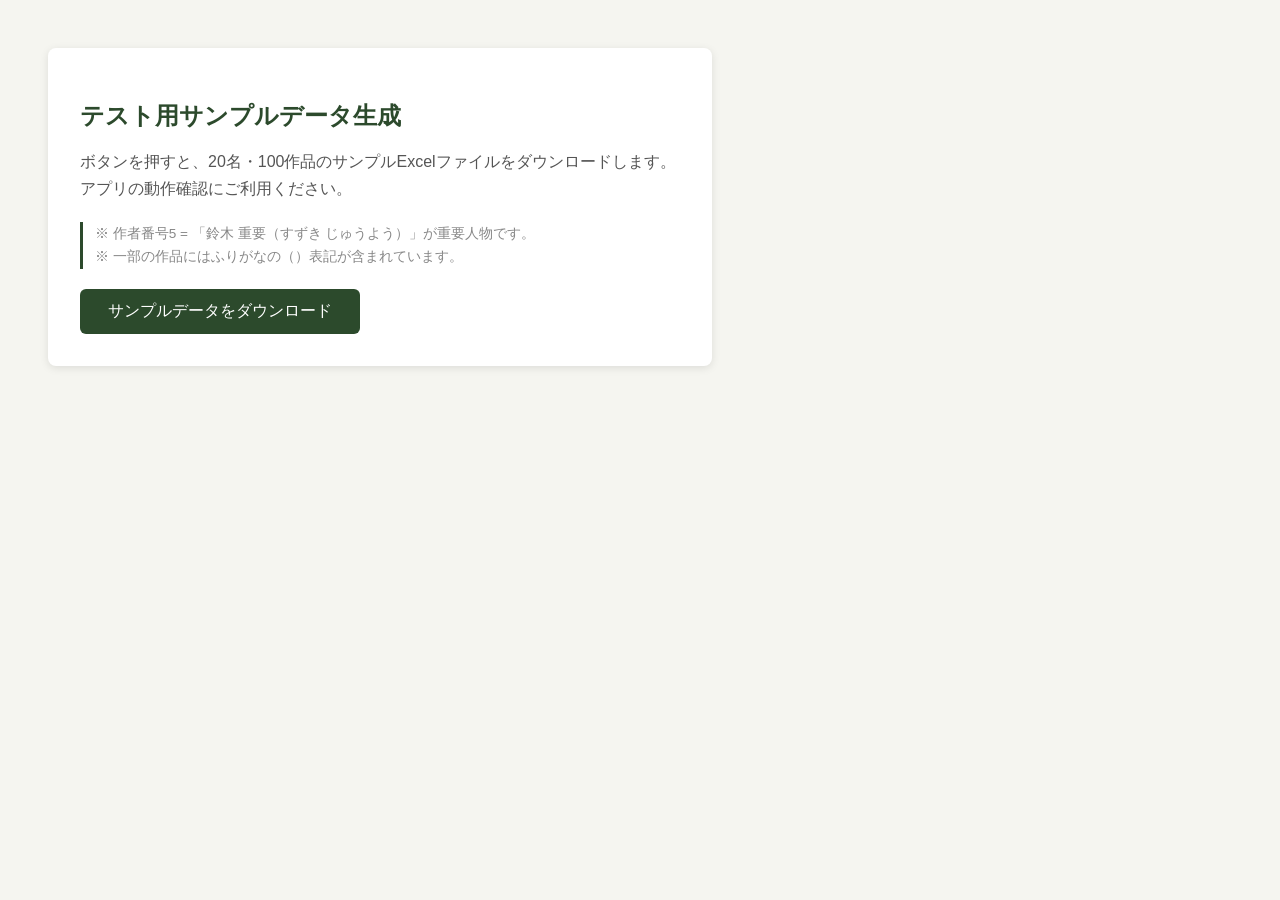
<file: generate_sample.html>
<!DOCTYPE html>
<html lang="ja">
<head>
  <meta charset="UTF-8">
  <title>サンプルデータ生成</title>
  <script src="https://cdn.sheetjs.com/xlsx-0.20.3/package/dist/xlsx.full.min.js"></script>
  <style>
    body { font-family: 'Meiryo', sans-serif; padding: 40px; background: #f5f5f0; }
    .card { background: #fff; border-radius: 8px; padding: 32px; max-width: 600px; box-shadow: 0 2px 8px rgba(0,0,0,0.1); }
    h2 { color: #2c4a2c; margin-bottom: 16px; }
    p { color: #555; margin-bottom: 20px; line-height: 1.7; }
    .note { font-size: 0.85rem; color: #888; border-left: 3px solid #2c4a2c; padding-left: 12px; }
    button { background: #2c4a2c; color: #fff; border: none; padding: 12px 28px; border-radius: 6px; font-size: 1rem; cursor: pointer; font-family: inherit; }
    button:hover { opacity: 0.85; }
    .done { color: #1a6b3c; font-weight: bold; margin-top: 16px; display: none; }
  </style>
</head>
<body>
<div class="card">
  <h2>テスト用サンプルデータ生成</h2>
  <p>ボタンを押すと、20名・100作品のサンプルExcelファイルをダウンロードします。<br>
     アプリの動作確認にご利用ください。</p>
  <p class="note">
    ※ 作者番号5 = 「鈴木 重要（すずき じゅうよう）」が重要人物です。<br>
    ※ 一部の作品にはふりがなの（）表記が含まれています。
  </p>
  <button onclick="generate()">サンプルデータをダウンロード</button>
  <p class="done" id="done">✔ ダウンロードしました！</p>
</div>

<script>
// ===================================================
// テスト用サンプルデータ（20名 × 5作品 = 100作品）
// 列: 作者番号, 作者名, ペンネーム, 作品1〜5
// 作者番号5 = 重要人物（鈴木重要）
// ===================================================
const SAMPLE = [
  // [作者番号, 作者名, ペンネーム, 作品1, 作品2, 作品3, 作品4, 作品5]
  [1,  '青木 健一', '翠風',
    '春霞（はるがすみ）　遠くに霞む　山の影',
    '夏雲（なつぐも）や　高く積み上げ　青い空',
    '秋風に　葉（は）は舞い落ちて　道を染む',
    '冬枯（ふゆが）れの　枝に一羽の　鳥宿る',
    '梅一輪　春告げにけり　夜の雨'],

  [2,  '池田 幸子', '月露',
    '春雨（はるさめ）の　しとしと濡れる　石畳（いしだたみ）',
    '蛍（ほたる）飛ぶ　夜の川辺に　月映る',
    '紅葉（もみじ）散る　池の面（おも）に浮く　山の秋',
    '雪の朝　静かな庭に　松の影',
    '春光（しゅんこう）や　野の草萌えて　風薫る'],

  [3,  '上野 太郎', '山鳥',
    '山吹（やまぶき）の　花黄色く咲く　谷間かな',
    '入道雲（にゅうどうぐも）　湧き上がりたる　夏の午後',
    '初紅葉（はつもみじ）　山の頂（いただき）　赤く燃ゆ',
    '霜の朝　山道白く　凍（こお）りたり',
    '春暁（しゅんぎょう）に　鳥の声聞く　山の宿'],

  [4,  '江口 美咲', '春霞',
    '桃（もも）の花　柔らかく咲く　里の春',
    '向日葵（ひまわり）の　高く伸びたる　夏の庭',
    '菊（きく）一輪　霜に負けじと　咲き誇る',
    '水仙（すいせん）や　雪の中より　香（か）を放つ',
    '花冷え（はなびえ）の　月明かりかな　夜桜（よざくら）に'],

  // 作者番号5 = 重要人物
  [5,  '鈴木 重要', '黄金',
    '古池（ふるいけ）や　蛙（かわず）飛び込む　水の音',
    '夏草（なつくさ）や　兵（つわもの）どもが　夢の跡（あと）',
    '閑（しずか）さや　岩（いわ）に沁（し）み入る　蝉（せみ）の声',
    '荒海（あらうみ）や　佐渡（さど）に横たふ　天の川（あまのがわ）',
    '春の海（はるのうみ）　終日（ひねもす）のたり　のたりかな'],

  [6,  '大島 一郎', '潮風',
    '春潮（はるしお）の　満ちて寄せくる　磯（いそ）の波',
    '海風（うみかぜ）に　帆船白く　遠ざかる',
    '秋波立つ　漁火（いさりび）遠く　沖の夜',
    '流氷（りゅうひょう）の　来たりて岸に　寄せる春',
    '磯菊（いそぎく）や　岩を抱（いだ）きて　秋の海'],

  [7,  '小川 奈々', '竹の葉',
    '竹の葉（たけのは）の　さやさやと揺れ　風渡る',
    '竹林（ちくりん）に　光差す　夏の朝',
    '竹の子（たけのこ）の　土を割りたる　春の力',
    '枯れ竹の　節（ふし）ごとに聴く　風の声',
    '初竹（はつたけ）の　翠（みどり）眩しき　元日かな'],

  [8,  '加藤 博', '白雲',
    '白雲（しらくも）の　湧き上がりたる　夏の峰（みね）',
    '綿雲（わたぐも）の　のどかに浮かぶ　春の空',
    '秋雲（あきぐも）の　薄く広がる　高さかな',
    '冬雲（ふゆぐも）の　低く垂れこめ　雪来たる',
    '夕雲（ゆうぐも）の　茜（あかね）に染まる　山の端（は）'],

  [9,  '木村 悦子', '雪柳',
    '雪柳（ゆきやなぎ）　白く溢（あふ）れて　春の風',
    '夏椿　ぽとりと落ちる　朝の庭',
    '秋明菊（あきめいぎく）　風に揺れたる　花の色',
    '白梅（はくばい）の　香ただよいたる　春の夜',
    '枯野行く　道に雪柳　残る白'],

  [10, '工藤 勇', '松籟',
    '松（まつ）の風　遠く聞こゆる　夜の海',
    '松涛（しょうとう）の　響き渡りぬ　夏の夜',
    '松籟（しょうらい）に　秋の深まる　山の宿',
    '雪積もる　松の枝々（えだえだ）　静まりぬ',
    '春松（しゅんしょう）の　緑新たに　芽吹きたり'],

  [11, '斎藤 和子', '朝霧',
    '朝霧（あさぎり）の　川面（かわも）に漂う　春の朝',
    '霧雨（きりさめ）の　煙る山里　初夏（しょか）かな',
    '秋霧（あきぎり）の　里を包みて　鐘の音（ね）',
    '冬霧（ふゆぎり）の　晴れゆく空に　富士の嶺（ね）',
    '霧の中　灯台（とうだい）の灯（あかり）　一筋（ひとすじ）に'],

  [12, '佐々木 明', '水仙',
    '水仙（すいせん）の　白く香（かお）れる　冬の庭',
    '春暖（しゅんだん）に　水仙揺れて　香を放つ',
    '水仙の　群れて咲く野の　春の風',
    '水仙や　霜の朝にも　凛（りん）と立つ',
    '黄水仙（きすいせん）　明るく輝く　春の庭'],

  [13, '島田 浩', '風花',
    '風花（かざはな）の　舞い散る空に　冬来たる',
    '春風（はるかぜ）に　花びら舞えり　池の面（おも）',
    '夏の風　花を揺らして　通りけり',
    '風に乗る　秋の花びら　どこへ行く',
    '師走（しわす）風　花ひとひらの　雪舞えり'],

  [14, '鈴木 夏子', '夕波',
    '夕波（ゆうなみ）の　岸を洗いて　暮れる海',
    '春波（しゅんぱ）立つ　入り江静かに　船眠る',
    '夏の波　子（こ）ら歓声あげ　飛び込みぬ',
    '秋波寄す　浜辺（はまべ）に一人　立ちにけり',
    '冬波（ふゆなみ）の　荒れて砕（くだ）ける　岩の端（はた）'],

  [15, '田中 義雄', '松風',
    '松風（まつかぜ）の　吹き渡りたる　夕暮れかな',
    '春松（しゅんしょう）の　風そよと吹く　山の道',
    '松籟（しょうらい）に　夏の夜更（よふ）けて　虫も鳴く',
    '秋の松　風の音さえ　寂しけれ',
    '雪の松　風もなく静か　夜が深む'],

  [16, '中村 玲子', '春雨',
    '春雨（はるさめ）の　しとど降りたる　夕暮れかな',
    '春雨に　濡れて輝く　若葉（わかば）かな',
    '春雨の　上に重なる　花の香（か）',
    '霞雨（かすみあめ）　空を霞（かす）めて　花の雨',
    '春時雨（はるしぐれ）　傘（かさ）さす人の　行き交（ちが）いたり'],

  [17, '西田 浩二', '蛍雪',
    '蛍（ほたる）飛ぶ　川辺の夜に　人立てり',
    '蛍雪（けいせつ）の　功積みあげ　春来たり',
    '蛍火（ほたるび）の　揺れつ消えつ　夏の夜',
    '雪明（ゆきあか）り　書（ふみ）読む人の　影（かげ）見えぬ',
    '蛍草（ほたるそう）　川辺に光る　初夏の夜'],

  [18, '橋本 恵', '花霞',
    '花霞（はなかすみ）　山をかくして　春深し',
    '花霞　遠く棚引（たなびく）　春の暮れ',
    '霞たつ　野に花咲きて　春来たり',
    '夕霞（ゆうがすみ）　花と消えゆく　春の夢',
    '朝霞（あさがすみ）　花の香まとい　風渡る'],

  [19, '福田 純一', '秋声',
    '秋声（しゅうせい）の　木々（きぎ）を渡りて　山暮れぬ',
    '秋の声（こえ）　風に乗りてや　遠くなる',
    '虫（むし）の声　秋の深さを　知らしめて',
    '秋声（しゅうせい）や　庭一面（いちめん）に　落葉（おちば）敷く',
    '遠山（とおやま）の　秋の声聞く　夜更け（よふけ）かな'],

  [20, '山田 雅子', '翠嵐',
    '翠嵐（すいらん）の　山より吹くや　風薫（かおる）',
    '緑雨（りょくう）降る　山の翠（みどり）の　深まりぬ',
    '嵐過ぎ　翠（みどり）なお鮮（あざや）か　夏の山',
    '秋嵐（あきあらし）　山の錦（にしき）を　散らしたり',
    '冬晴れの　翠の山に　雪一筋（ひとすじ）'],
];

function generate() {
  const headers = ['作者番号', '作者名', 'ペンネーム', '作品1', '作品2', '作品3', '作品4', '作品5'];
  const ws = XLSX.utils.aoa_to_sheet([headers, ...SAMPLE]);

  ws['!cols'] = [
    { wch: 10 }, { wch: 16 }, { wch: 14 },
    { wch: 36 }, { wch: 36 }, { wch: 36 }, { wch: 36 }, { wch: 36 },
  ];

  const wb = XLSX.utils.book_new();
  XLSX.utils.book_append_sheet(wb, ws, '俳句データ');
  XLSX.writeFile(wb, '俳句テストデータ.xlsx');

  document.getElementById('done').style.display = 'block';
}
</script>
</body>
</html>
</file>
